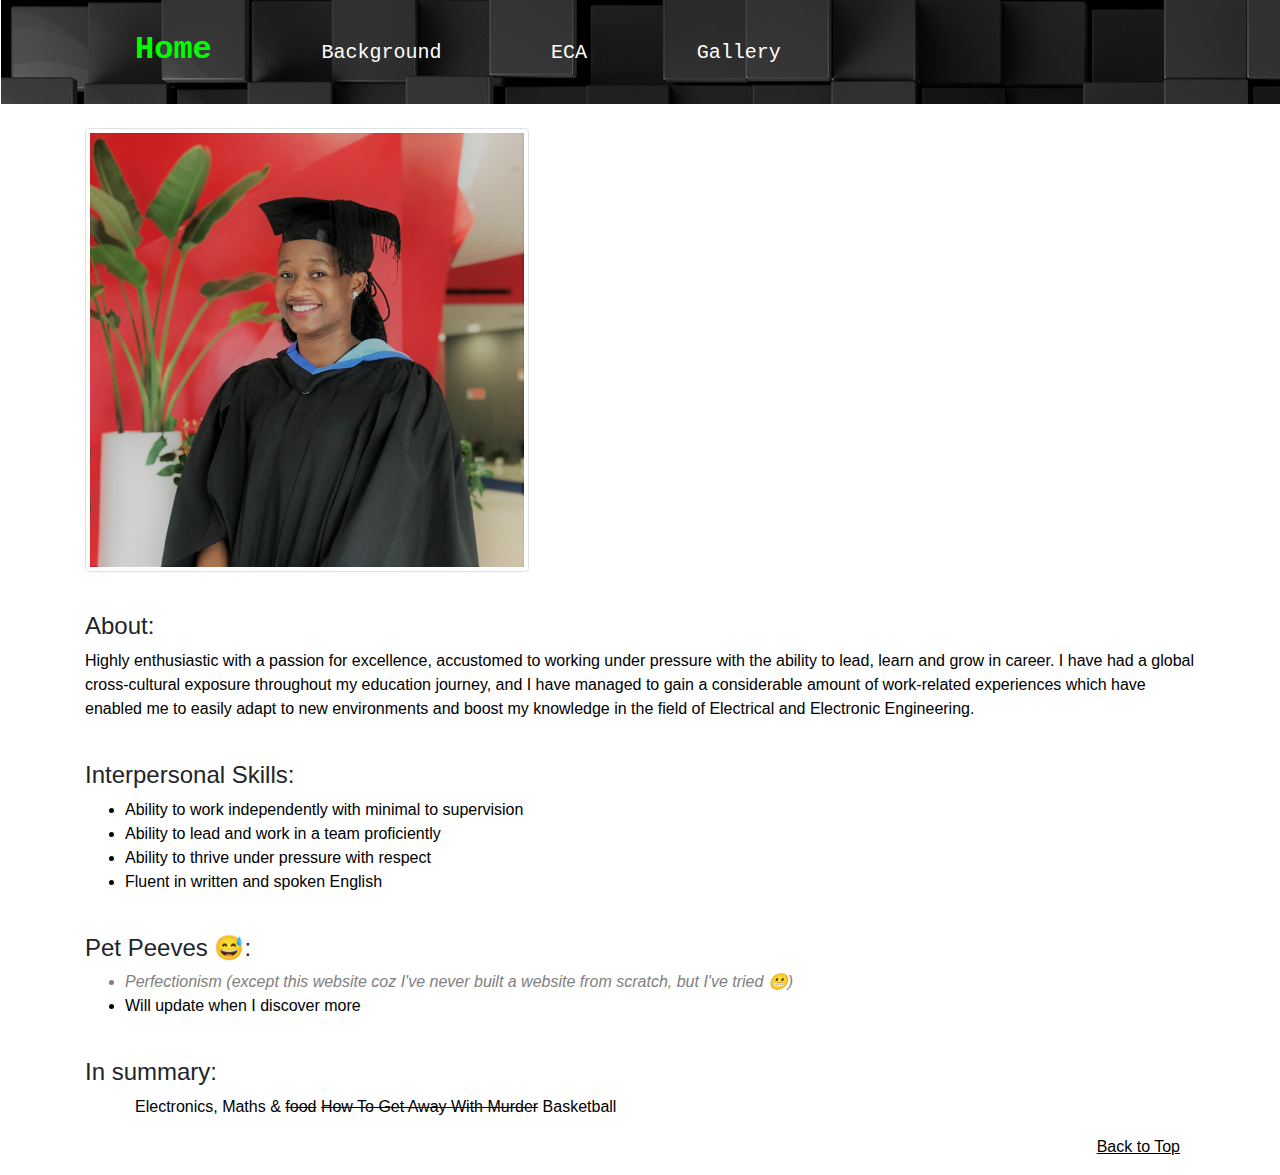
<file: index.html>
<!DOCTYPE html>
<html> 
  <head>  
    <title>Anna's CV</title> 
    <meta name="viewport" content="width=device-width, initial-scale=1">
    <link rel="stylesheet" href="https://maxcdn.bootstrapcdn.com/bootstrap/4.0.0/css/bootstrap.min.css" integrity="sha384-Gn5384xqQ1aoWXA+058RXPxPg6fy4IWvTNh0E263XmFcJlSAwiGgFAW/dAiS6JXm" crossorigin="anonymous"> 
    <link rel="stylesheet" href="css/style.css">    
  </head> 

  <body>  
    <header>
      <!-- Main-menu -->
      <div style="background-image: url(images/background.jpg);">
        <div class="container">
          <div class="menu" id="top"> 
            <a class="active" href="index.html">Home</a> 
            <a href="resume.html" title="Education and Work">Background</a>
            <a href="extras.html" title="Extra Curricular Activities">ECA</a>
            <a href="gallery.html">Gallery</a>
          </div>
        </div>
      </div>
    </header>

    <div class="container"> 

      <br>

      <figure>
        <img src="images/grad1.jpg" class="img-thumbnail" alt="Just me" height="40%" width="40%">
      </figure>

     <section> 
        <br>
        <h4>
          About:
        </h4>
        
        <p style="word-wrap: break-word;">
          Highly enthusiastic with a passion for excellence, accustomed to working under pressure with the ability to lead, learn and grow in career. 
          I have had a global cross-cultural exposure throughout my education journey, and I have managed to gain a considerable amount of work-related experiences which have enabled me to easily adapt to new environments and boost my knowledge in the field of Electrical and Electronic Engineering.
        </p>
      </section>

      <section>
        <br>
        <h4>
          Interpersonal Skills:
        </h4>

        <ul>
          <li>Ability to work independently with minimal to supervision</li>
          <li>Ability to lead and work in a team proficiently</li>
          <li>Ability to thrive under pressure with respect</li>
          <li>Fluent in written and spoken English</li>
        </ul>
      </section>

      <section>
        <br>
        <h4>
          Pet Peeves &#x1F605:
        </h4>

        <ul>
          <li id="misc1">Perfectionism (except this website coz I've never built a website from scratch, but I've tried &#x1F62C)</li>
          <li>Will update when I discover more</li>
        </ul>
      </section>

      <section>
        <br>
        <h4>
          In summary:
        </h4>
        
        <p style="text-indent: 50px;">
          Electronics, Maths & <del>food</del> <del>How To Get Away With Murder</del> <insert>Basketball</insert>
        </p>
      </section>
      
      
      <footer>
        <div class="container">
          <p class="float-right">
            <a href="#top">Back to Top</a>
          </p>
        </div>
      </footer>
      
    </div>
  </body> 
</html>
</file>
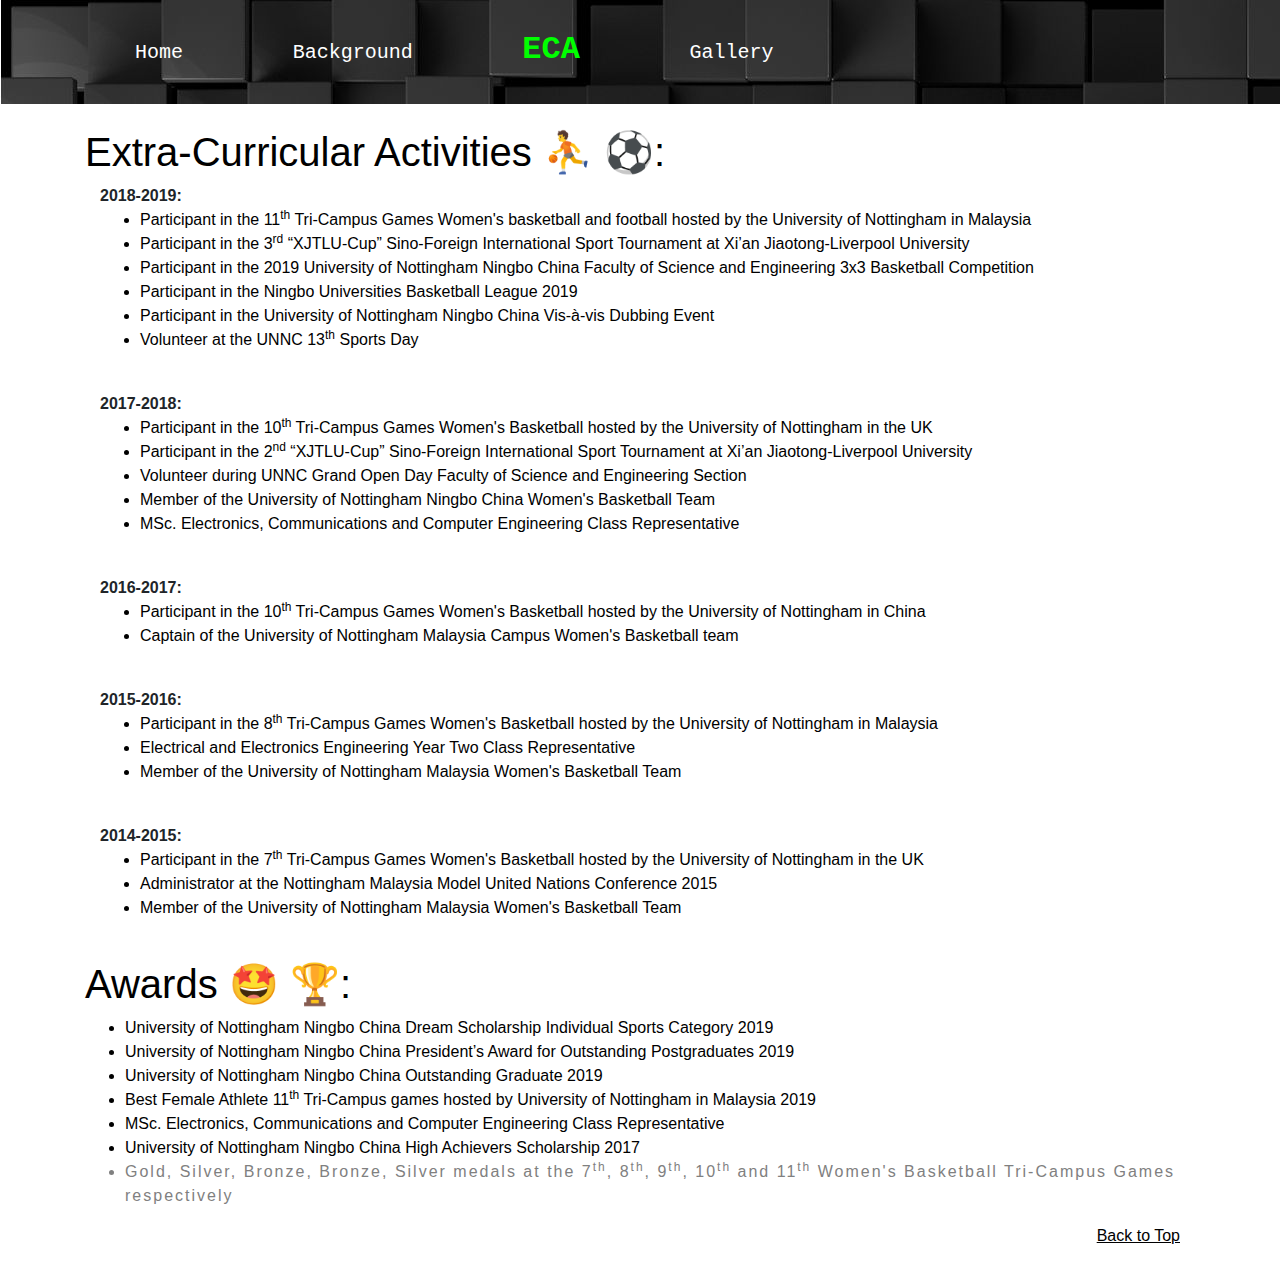
<file: extras.html>
<!DOCTYPE html>
<html> 
  <head>  
    <title>Anna's CV</title> 
    <meta name="viewport" content="width=device-width, initial-scale=1">
    <link rel="stylesheet" href="https://maxcdn.bootstrapcdn.com/bootstrap/4.0.0/css/bootstrap.min.css" integrity="sha384-Gn5384xqQ1aoWXA+058RXPxPg6fy4IWvTNh0E263XmFcJlSAwiGgFAW/dAiS6JXm" crossorigin="anonymous"> 
    <link rel="stylesheet" href="css/style.css">    
  </head> 
  
  <body>  
    <header>
      <!-- Main-menu -->
      <div style="background-image: url(images/background.jpg);">
          <div class="container">
              <div class="menu" id="top"> 
                  <a href="index.html">Home</a> 
                  <a href="resume.html" title="Education and Work">Background</a>
                  <a class="active" href="extras.html" title="Extra Curricular Activities">ECA</a>
                  <a href="gallery.html">Gallery</a>
              </div>
          </div>
      </div>
      
    </header>

    <div class="container"> 

      <br>
      
      <h1>Extra-Curricular Activities &#x26F9 &#x26BD:</h1>

      <section>
        <div class="container-fluid">
          <div class="row">
            <div class="col-sm-12"><b>2018-2019:</b>
              <ul>
                <li>Participant in the 11<sup>th</sup> Tri-Campus Games Women's basketball and football hosted by the University of Nottingham in Malaysia</li>
                <li>Participant in the 3<sup>rd</sup> “XJTLU-Cup” Sino-Foreign International Sport Tournament at Xi’an Jiaotong-Liverpool University</li>
                <li>Participant in the 2019 University of Nottingham Ningbo China Faculty of Science and Engineering 3x3 Basketball Competition</li>
                <li>Participant in the Ningbo Universities Basketball League 2019</li>
                <li>Participant in the University of Nottingham Ningbo China Vis-à-vis Dubbing Event</li>
                <li>Volunteer at the UNNC 13<sup>th</sup> Sports Day</li>
              </ul>
            </div>
          </div>

          <br>

          <div class="row">
            <div class="col-sm-12" ><b>2017-2018:</b>
              <ul>
                <li>Participant in the 10<sup>th</sup> Tri-Campus Games Women's Basketball hosted by the University of Nottingham in the UK</li>
                <li>Participant in the 2<sup>nd</sup> “XJTLU-Cup” Sino-Foreign International Sport Tournament at Xi’an Jiaotong-Liverpool University</li>
                <li>Volunteer during UNNC Grand Open Day Faculty of Science and Engineering Section</li>
                <li>Member of the University of Nottingham Ningbo China Women's Basketball Team</li>
                <li>MSc. Electronics, Communications and Computer Engineering Class Representative</li>
              </ul>
            </div> 
          </div>

          <br>

          <div class="row">
            <div class="col-sm-12" ><b>2016-2017:</b>
              <ul>
                <li>Participant in the 10<sup>th</sup> Tri-Campus Games Women's Basketball hosted by the University of Nottingham in China</li>
                <li>Captain of the University of Nottingham Malaysia Campus Women's Basketball team</li>
              </ul>
            </div> 
          </div>

          <br>

          <div class="row">
            <div class="col-sm-12" ><b>2015-2016:</b>
              <ul>
                <li>Participant in the 8<sup>th</sup> Tri-Campus Games Women's Basketball hosted by the University of Nottingham in Malaysia</li>
                <li>Electrical and Electronics Engineering Year Two Class Representative</li>
                <li>Member of the University of Nottingham Malaysia Women's Basketball Team</li>
              </ul>
            </div> 
          </div>

          <br>

          <div class="row">
            <div class="col-sm-12" ><b>2014-2015:</b>
              <ul>
                <li>Participant in the 7<sup>th</sup> Tri-Campus Games Women's Basketball hosted by the University of Nottingham in the UK</li>
                <li>Administrator at the Nottingham Malaysia Model United Nations Conference 2015</li>  
                <li>Member of the University of Nottingham Malaysia Women's Basketball Team</li>
              </ul>
            </div> 
          </div>

          <br>

        </div>
      </section>

      <section>
        <h1>Awards &#x1F929 &#x1F3C6:</h1>

        <ul>
          <li>University of Nottingham Ningbo China Dream Scholarship Individual Sports Category 2019</li>
          <li>University of Nottingham Ningbo China President’s Award for Outstanding Postgraduates 2019</li>
          <li>University of Nottingham Ningbo China Outstanding Graduate 2019</li>
          <li>Best Female Athlete 11<sup>th</sup> Tri-Campus games hosted by University of Nottingham in Malaysia 2019</li>
          <li>MSc. Electronics, Communications and Computer Engineering Class Representative</li>
          <li>University of Nottingham Ningbo China High Achievers Scholarship 2017</li>
          <li  id="misc2">Gold, Silver, Bronze, Bronze, Silver medals at the 7<sup>th</sup>, 8<sup>th</sup>, 9<sup>th</sup>, 10<sup>th</sup> and 11<sup>th</sup> Women's Basketball Tri-Campus Games respectively</li>
        </ul>
      </section>

      <footer>
        <div class="container">
            <p class="float-right">
                <a href="#top">Back to Top</a>
            </p>
        </div>
      </footer>

    </div>
  </body> 
</html>
</file>
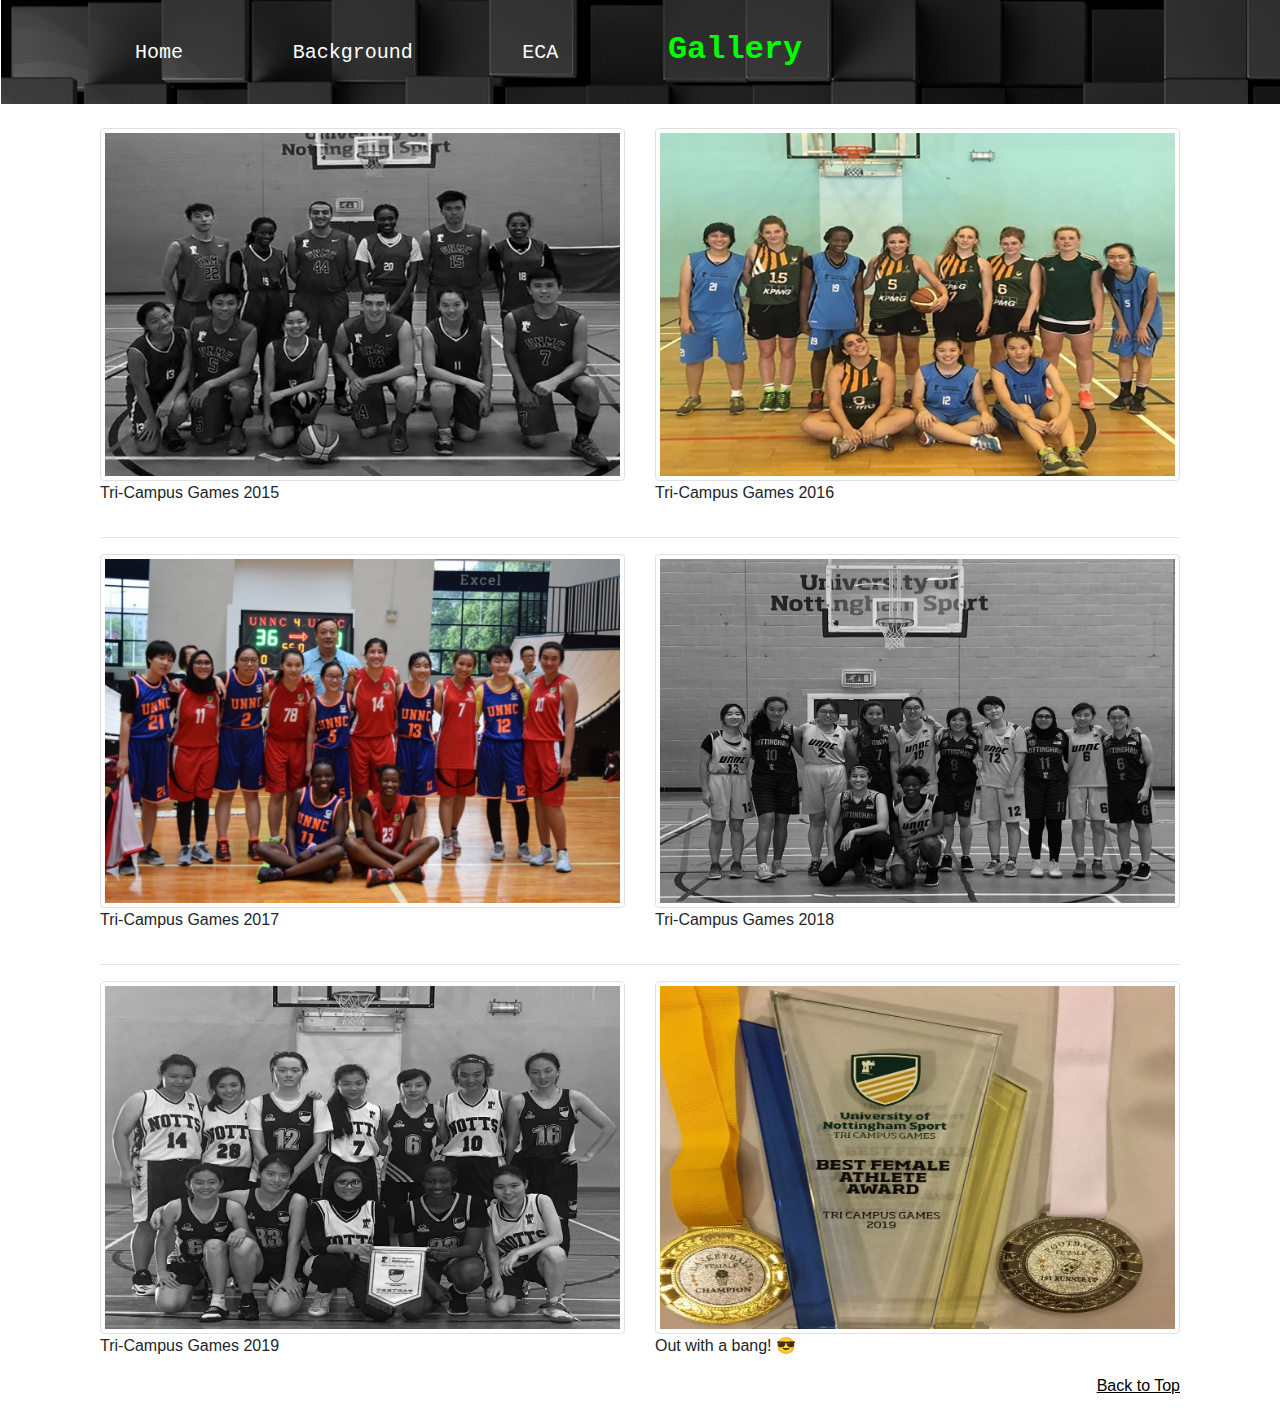
<file: gallery.html>
<!DOCTYPE html>
<html> 
    <head>  
        <title>Anna's CV</title> 
        <meta name="viewport" content="width=device-width, initial-scale=1">
        <link rel="stylesheet" href="https://maxcdn.bootstrapcdn.com/bootstrap/4.0.0/css/bootstrap.min.css" integrity="sha384-Gn5384xqQ1aoWXA+058RXPxPg6fy4IWvTNh0E263XmFcJlSAwiGgFAW/dAiS6JXm" crossorigin="anonymous"> 
        <link rel="stylesheet" href="css/style.css">    
    </head> 
  
    <body>  
        <header>
            <!-- Main-menu -->
            <div style="background-image: url(images/background.jpg);">
                <div class="container">
                    <div class="menu" id="top"> 
                        <a href="index.html">Home</a> 
                        <a href="resume.html" title="Education and Work">Background</a>
                        <a href="extras.html" title="Extra Curricular Activities">ECA</a>
                        <a class="active" href="gallery.html">Gallery</a>
                    </div>
                </div>
            </div>
            
        </header>

        <div class="container">    
            
            <br>

            <div class="container">
               
                <div class="row align-items-start">
                    <div class="col" >
                        <figure>
                            <img src="images/tcg2015.JPG" class="img-thumbnail" alt="Tri-Campus Games 2015">
                            <figcaption>Tri-Campus Games 2015</figcaption>
                        </figure>
                    </div>

                    <div class="col" >
                        <figure> 
                            <img src="images/TCG2016.JPG" class="img-thumbnail" alt="Tri-Campus Games 2016">
                            <figcaption>Tri-Campus Games 2016</figcaption>
                        </figure>
                    </div>
                </div>

                <hr/>

                <div class="row align-items-center">
                    <div class="col" >
                        <figure>
                            <img src="images/TCG2017.JPG" class="img-thumbnail" alt="Tri-Campus Games 2017">
                            <figcaption>Tri-Campus Games 2017</figcaption>
                        </figure>
                    </div>

                    <div class="col" >
                        <figure>
                            <img src="images/TCG2018.JPG" class="img-thumbnail" alt="Tri-Campus Games 2018">
                            <figcaption>Tri-Campus Games 2018</figcaption>
                        </figure>
                    </div>
                </div>

                <hr/>

                <div class="row align-items-end">
                    <div class="col" >
                        <figure>
                            <img src="images/TCGMA.JPG" class="img-thumbnail" alt="Tri-Campus Games 2019">
                            <figcaption>Tri-Campus Games 2019</figcaption>
                        </figure>
                    </div>

                    <div class="col" >
                        <figure>
                            <img src="images/yey.jpg" class="img-thumbnail" alt="">
                            <figcaption>Out with a bang! &#x1F60E</figcaption>
                        </figure>
                    </div>
                </div> 
            </div>

            <footer>
                <div class="container">
                    <p class="float-right">
                        <a href="#top">Back to Top</a>
                    </p>
                </div>
            </footer>
            
        </div>
    </body> 
</html>
</file>
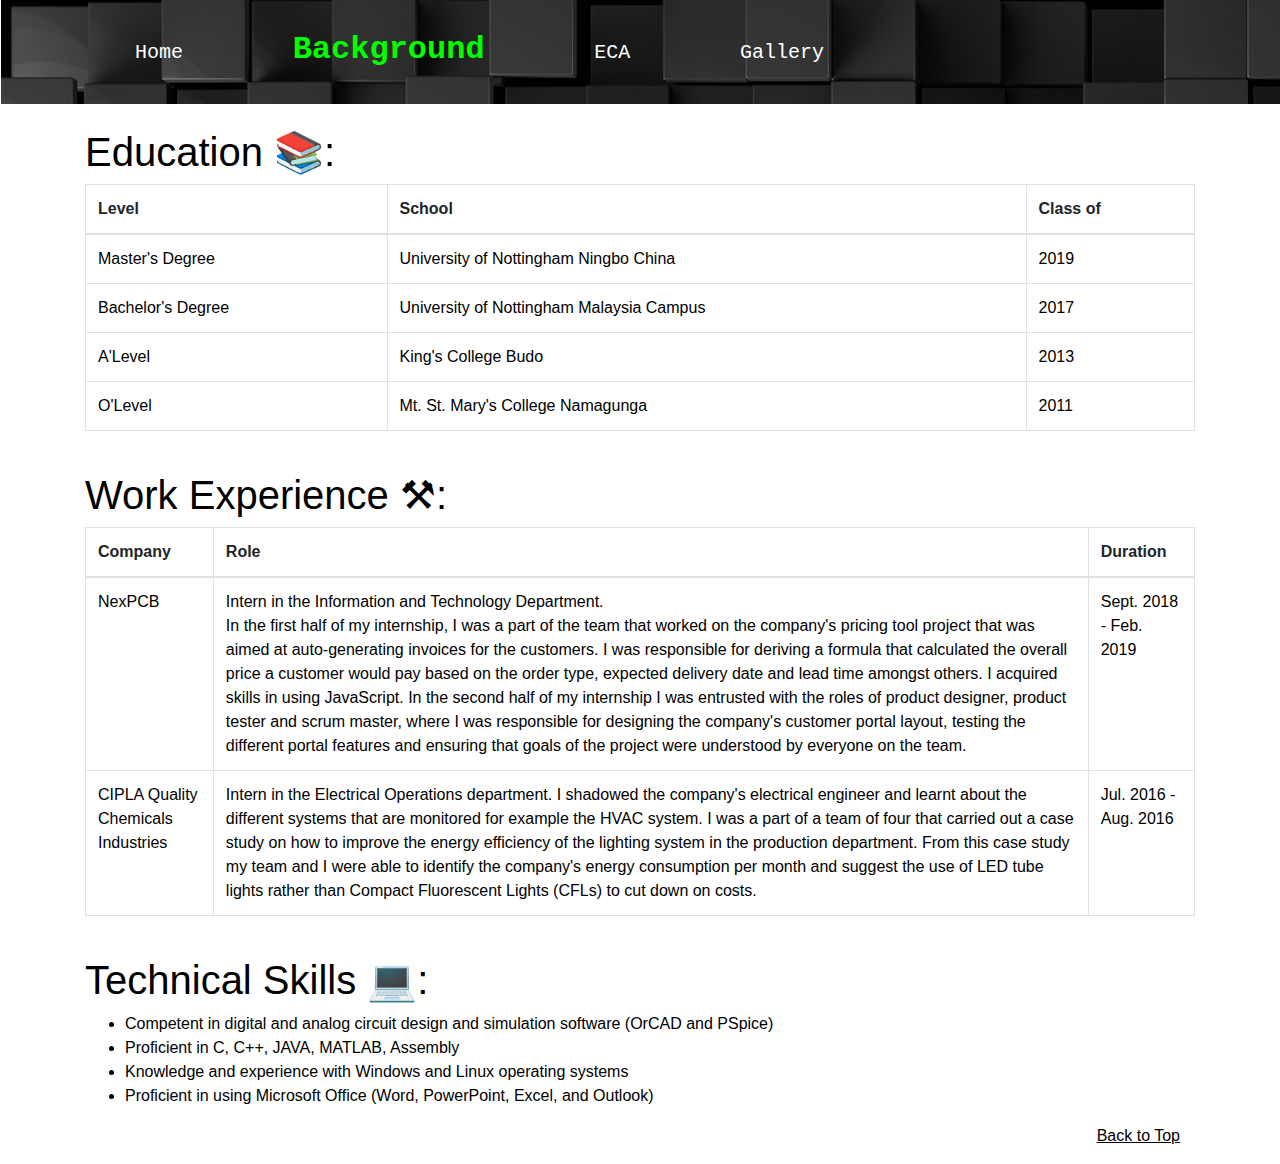
<file: resume.html>
<!DOCTYPE html>
<html> 
    <head>  
        <title>Anna's CV</title> 
        <meta name="viewport" content="width=device-width, initial-scale=1">
        <link rel="stylesheet" href="https://maxcdn.bootstrapcdn.com/bootstrap/4.0.0/css/bootstrap.min.css" integrity="sha384-Gn5384xqQ1aoWXA+058RXPxPg6fy4IWvTNh0E263XmFcJlSAwiGgFAW/dAiS6JXm" crossorigin="anonymous"> 
        <link rel="stylesheet" href="css/style.css"> 

    </head> 
  
    <body>  
        <header>
            <!-- Main-menu -->
            <div style="background-image: url(images/background.jpg);">
                <div class="container">
                    <div class="menu" id="top"> 
                        <a href="index.html">Home</a> 
                        <a class="active" href="resume.html" title="Education and Work">Background</a>
                        <a href="extras.html" title="Extra Curricular Activities">ECA</a>
                        <a href="gallery.html">Gallery</a>
                    </div>
                </div>
            </div>
            
        </header>

        <div class="container"> 

            <br>
            
            <section>
                <h1>Education &#x1F4DA:</h1>

                <div class="table-responsive">
                    <table class="table table-bordered">
                        <thead>
                            <tr>
                                <th scope="col">Level</th>
                                <th scope="col">School</th>
                                <th scope="col">Class of</th>
                            </tr>
                        </thead>
                        
                        <tbody>
                            <tr>
                                <td>Master's Degree</td>
                                <td>University of Nottingham Ningbo China</td>
                                <td>2019</td>
                            </tr>
                    
                            <tr>
                                <td>Bachelor's Degree</td>
                                <td>University of Nottingham Malaysia Campus</td>
                                <td>2017</td>
                            </tr>

                            <tr>
                                <td>A'Level</td>
                                <td>King's College Budo</td>
                                <td>2013</td>
                            </tr>

                            <tr>
                                <td>O'Level</td>
                                <td>Mt. St. Mary's College Namagunga</td>
                                <td>2011</td>
                            </tr>
                        </tbody>
                        
                    </table>
                </div>
            </section>

            <br>

            <section>
                <h1>Work Experience &#x2692:</h1>

                <div class="table-responsive">
                    <table class="table table-bordered">
                        <thead>
                            <tr>
                                <th scope="col">Company</th>
                                <th scope="col">Role</th>
                                <th scope="col">Duration</th>
                            </tr>
                        </thead>
                        
                        <tbody>
                            <tr>
                                <td>NexPCB</td>
                                <td>Intern in the Information and Technology Department. <br>
                                    In the first half of my internship, I was a part of the team that worked on the company's pricing tool project that was aimed at auto-generating invoices for the customers. I was responsible for deriving a formula that calculated the overall price a customer would pay based on the order type, expected delivery date and lead time amongst others. I acquired skills in using JavaScript.
                                    In the second half of my internship I was entrusted with the roles of product designer, product tester and scrum master, where I was responsible for designing the company's customer portal layout, testing the different portal features and ensuring that goals of the project were understood by everyone on the team.
                                </td>
                                <td>Sept. 2018 - Feb. 2019</td>
                            </tr>
                    
                            <tr>
                                <td>CIPLA Quality Chemicals Industries</td>
                                <td>Intern in the Electrical Operations department.
                                    I shadowed the company's electrical engineer and learnt about the different systems that are monitored for example the HVAC system. I
                                    was a part of a team of four that carried out a case study on how to improve the energy efficiency of the lighting system in the production department. From this case study my team and I were able to identify the company's energy consumption per month and suggest the use of LED tube lights rather than Compact Fluorescent Lights (CFLs) to cut down on costs.
                                </td>
                                <td>Jul. 2016 - Aug. 2016</td>
                            </tr>
                        </tbody>
                        
                    </table>
                </div>
            </section>

            <br>

            <section>
                <h1>Technical Skills &#x1F4BB:</h1>

                <ul>
                    <li>Competent in digital and analog circuit design and simulation software (OrCAD and PSpice)</li>
                    <li>Proficient in C, C++, JAVA, MATLAB, Assembly</li>
                    <li>Knowledge and experience with Windows and Linux operating systems</li>
                    <li>Proficient in using Microsoft Office (Word, PowerPoint, Excel, and Outlook)</li>
                </ul>
            </section>


            <footer>
                <div class="container">
                    <p class="float-right">
                        <a href="#top">Back to Top</a>
                    </p>
                </div>
            </footer>
            
        </div>
    </body> 
</html>
</file>
<file: css/style.css>
#misc2, #misc1 {
  color: grey;
}

.menu {
  list-style: none;
  font-family: "Courier New", Courier, monospace;
  line-height: 100px;
}
.menu a {
  text-decoration: none;
  display: inline-block;
  font-size: 20px;
  font-weight: normal;
  color: white;
  padding: 0 50px;
}

@media screen and (max-width: 600px) {
  .menu a {
    list-style: none;
    display: block;
    line-height: 50px;
  }
}
#misc1 {
  font-style: italic;
}

#misc2 {
  letter-spacing: 2px;
}

h1, li {
  font-family: Arial, Helvetica, sans-serif;
  color: black;
}

p {
  font-family: Arial, Helvetica, sans-serif;
  color: black;
}
p a {
  color: black;
  text-decoration: underline;
}

a.link {
  color: black;
  text-decoration: none;
}
a:hover {
  color: red;
  text-decoration: underline;
}
a.active {
  color: lime;
  font-weight: bold;
  font-size: 200%;
}

td {
  word-wrap: break-word;
  font-family: Arial, Helvetica, sans-serif;
  color: black;
}

/*# sourceMappingURL=style.css.map */
</file>
